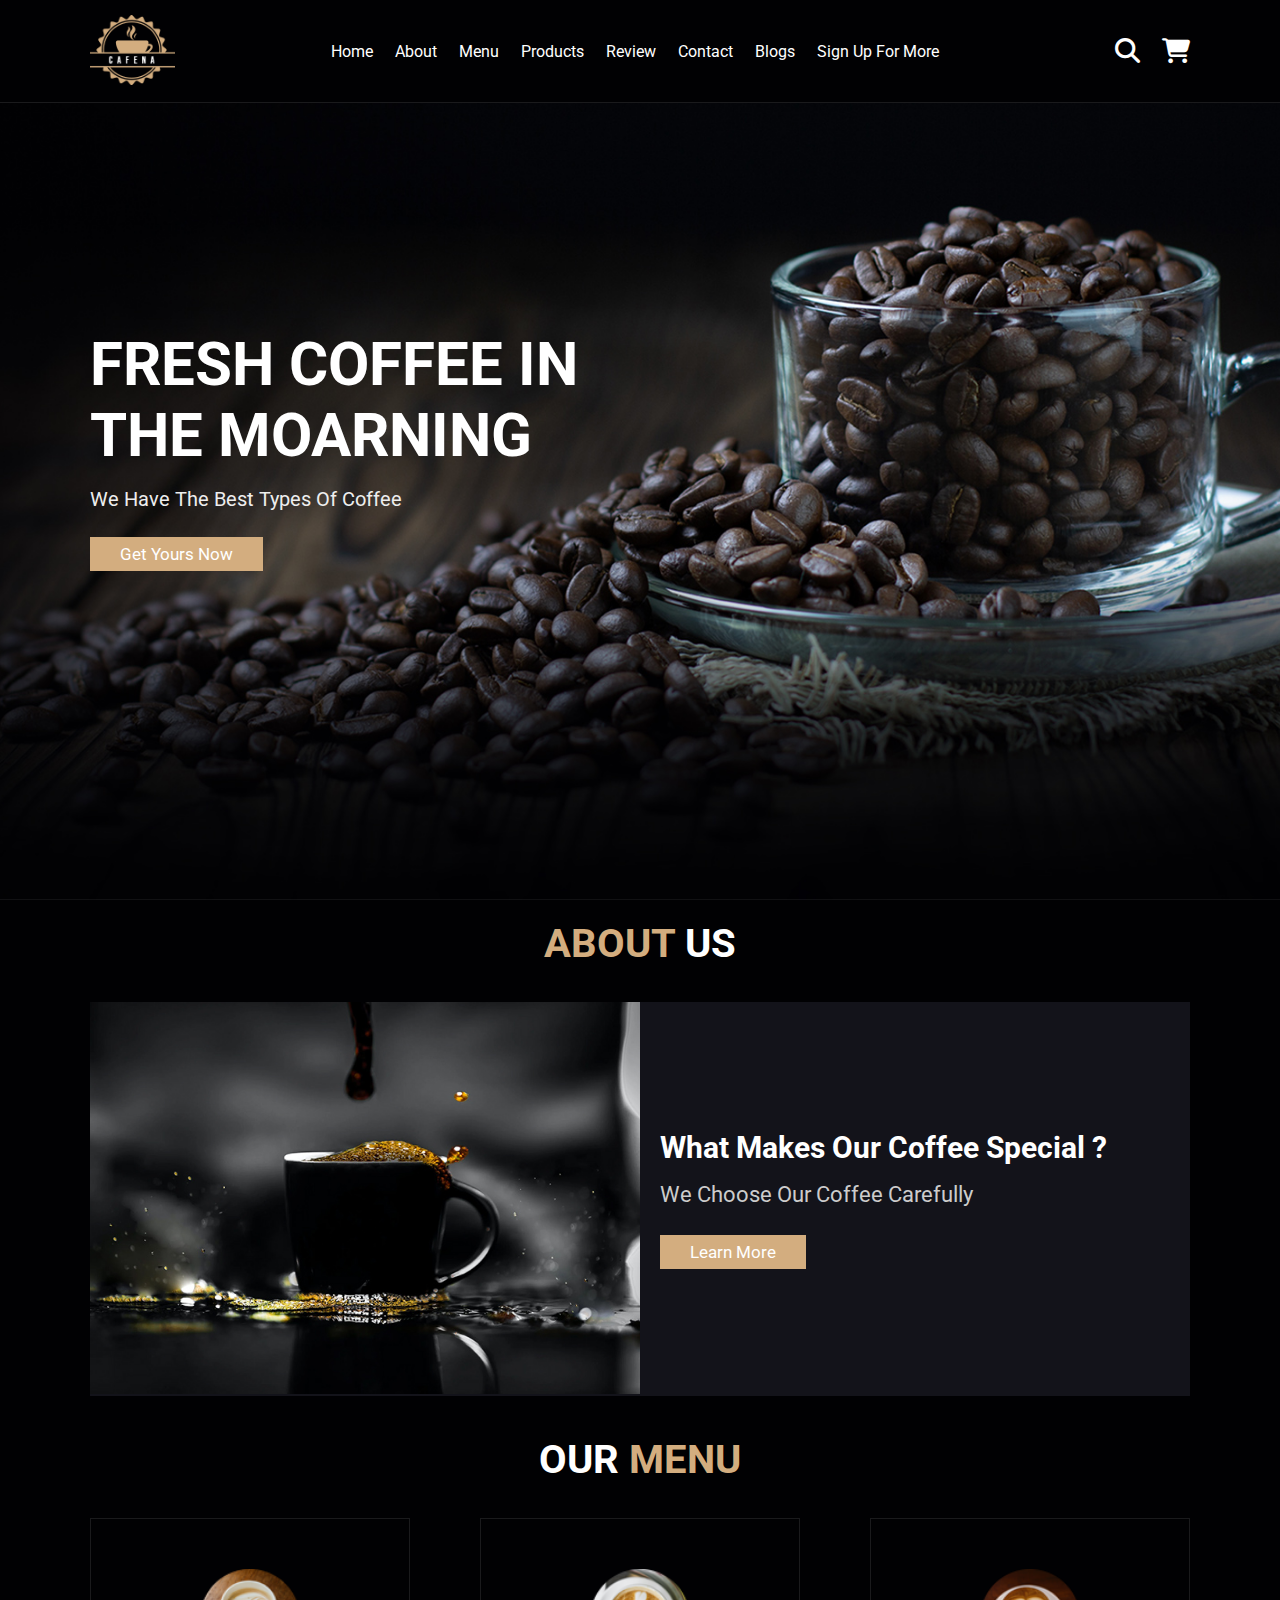
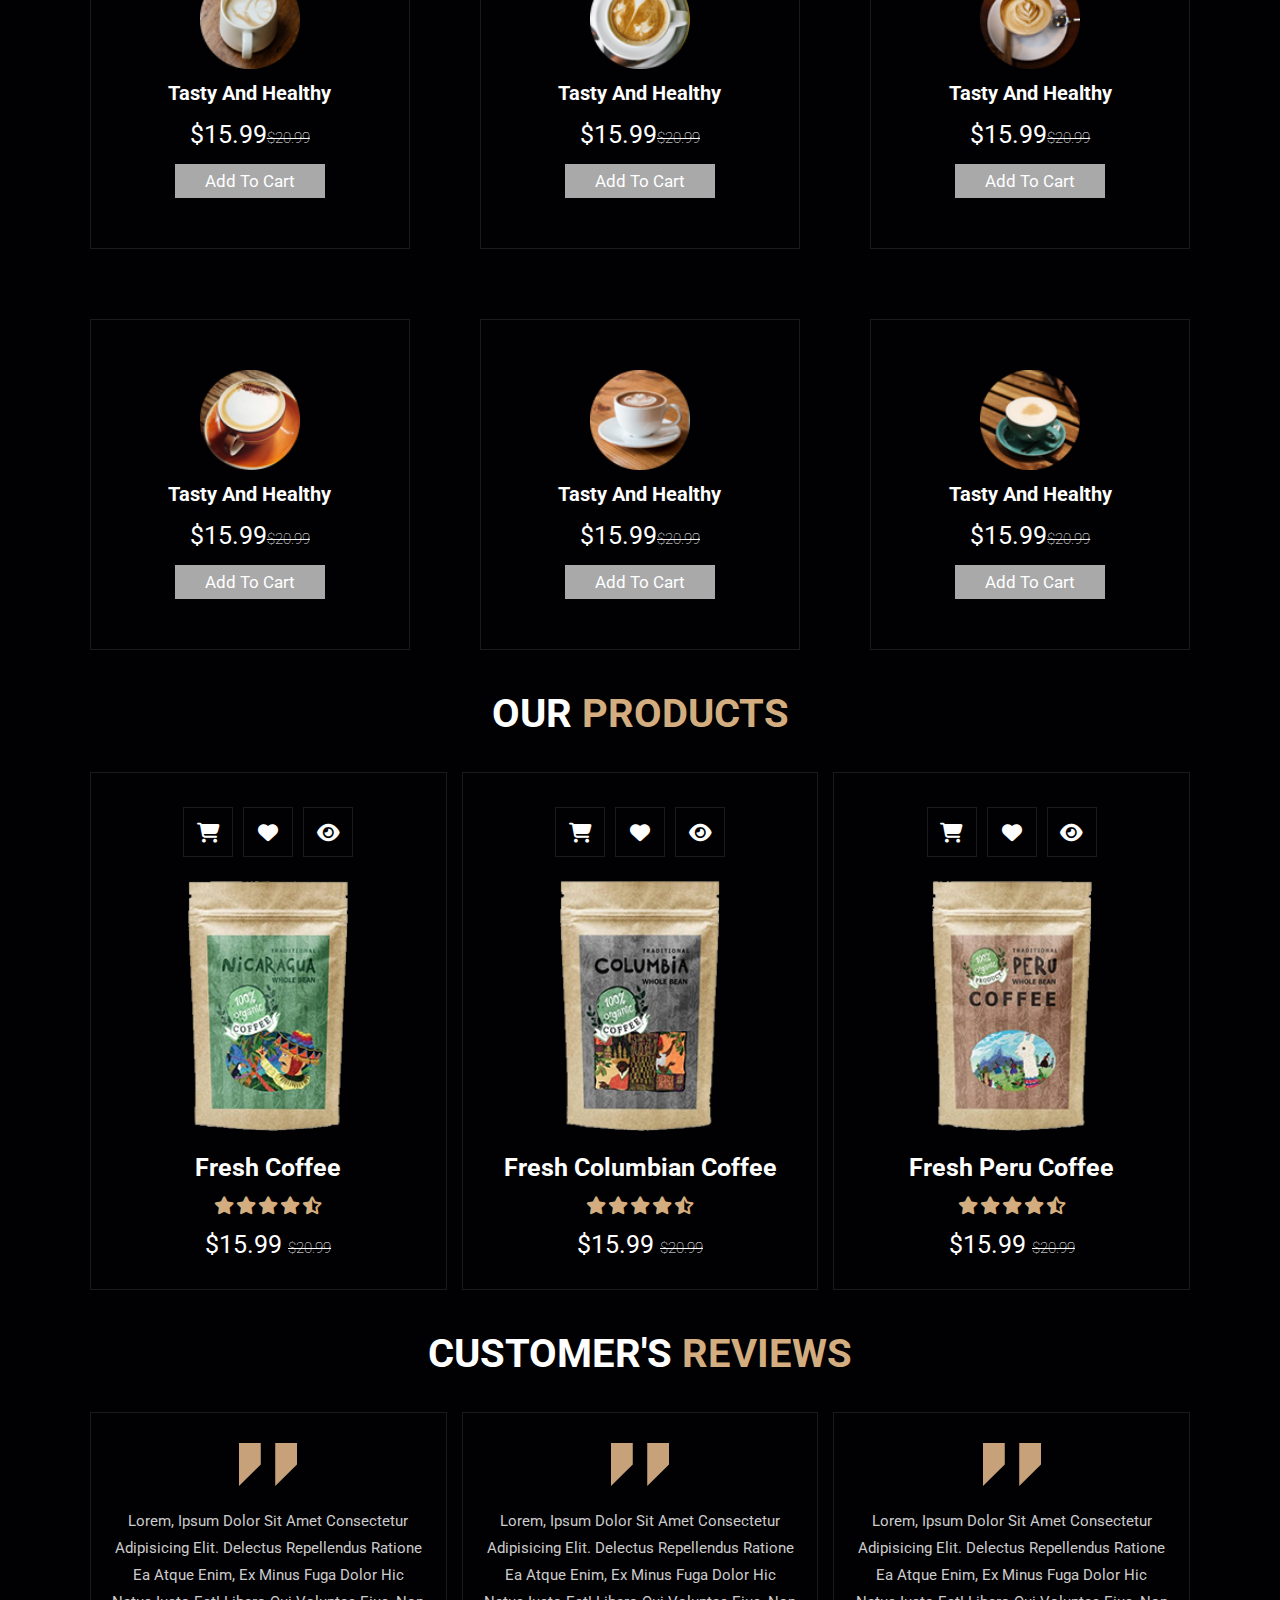
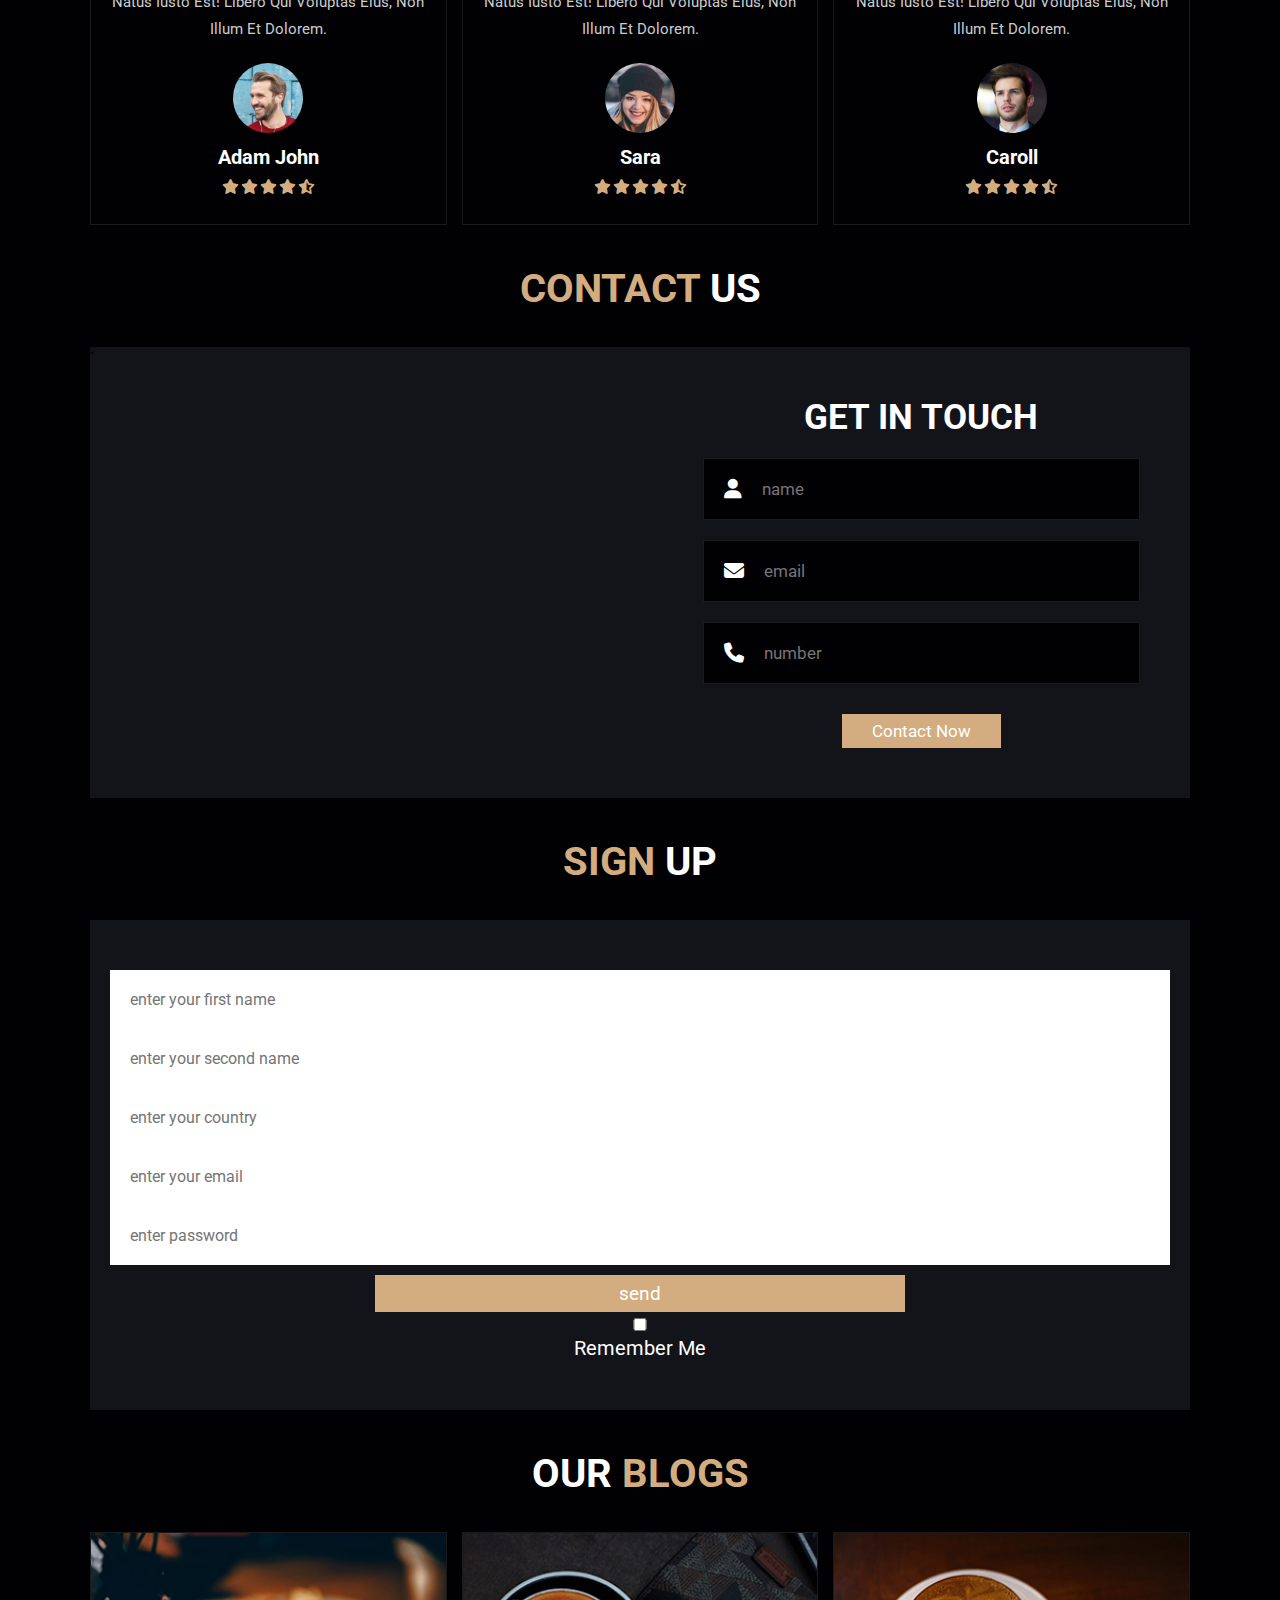
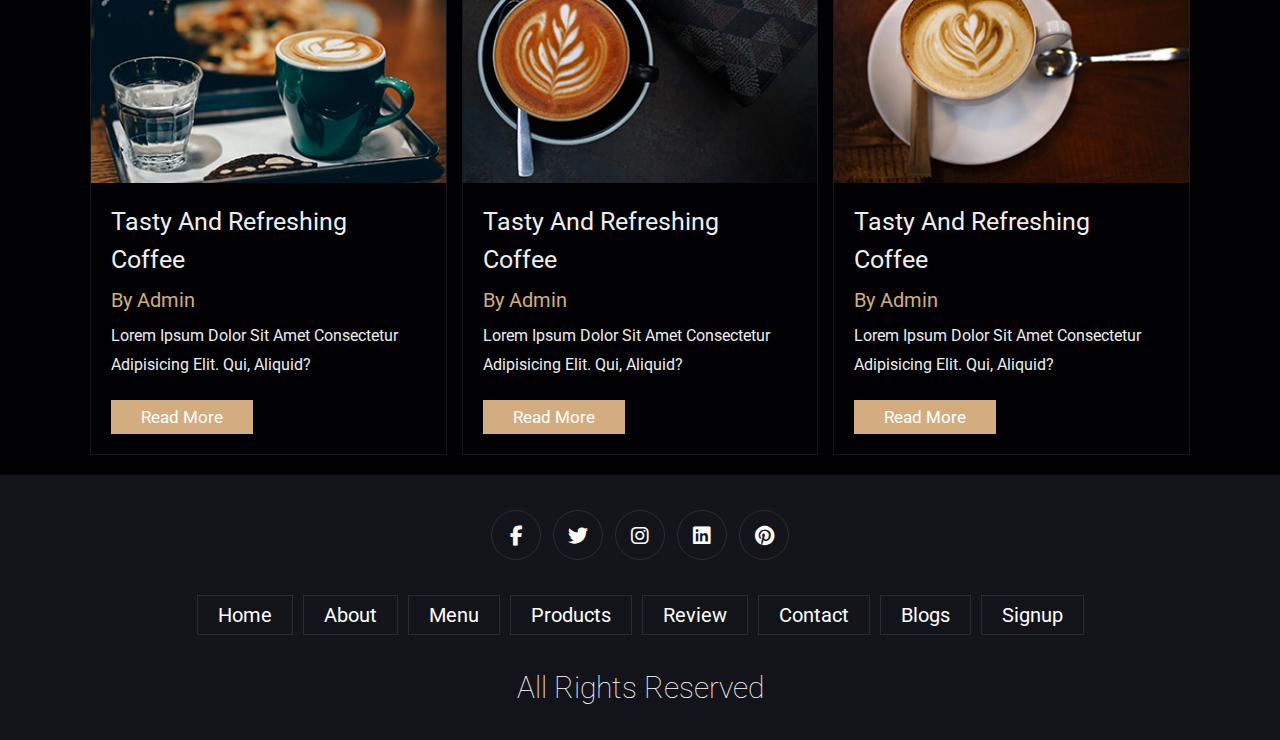
<file: index.html>
<!DOCTYPE html>
<html>
<head>
    <meta charset="UTF-8">
    <meta http-equiv="X-UA-Compatible" content="IE=edge">
    <meta name="viewport" content="width=device-width, initial-scale=1.0">
    <link rel="icon" href="IMAGES/logo.png">
   
    <title>Coffee Shop</title>
    <link rel='stylesheet'  href='https://cdnjs.cloudflare.com/ajax/libs/font-awesome/6.2.0/css/all.min.css'>
    <link rel='stylesheet'  href='style.css'>
    
</head>
<body>
    <!-- header section starts  -->
<header class="header">
<a href="index.html" class="logo">
    <img src="IMAGES/logo.png" alt="logo">
</a>
<nav class="navbar">
<a href="#home">home</a>
<a href="#about">about</a>
<a href="#menu">menu</a>
<a href="#products">products</a>
<a href="#review">review</a>
<a href="#contact">contact</a>
<a href="#blogs">blogs</a>
<a href="#signup">sign up for more </a>
</nav>
<div class="icons">
<div class="fas fa-search" id="search-btn"></div>
<div class="fas fa-shopping-cart" id="cart-btn"></div>
<div class="fas fa-bars" id="menu-btn"></div>

</div>
<div class="search-form">
<input type="search" id="search-box" placeholder="search here...">
<label for="search-box"class="fas fa-search"></label>

</div>
<div class="cart-items-container">
    <div class="cart-item">
        <span class="fas fa-times"></span>
        <img src="IMAGES/cart-item-1.png">
        <div class="content">
            <h3>cart item 01</h3>
            <div class="price">$15.99/-</div>
        </div>
    </div>
    <div class="cart-item">
        <span class="fas fa-times"></span>
        <img src="IMAGES/cart-item-2.png">
        <div class="content">
            <h3>cart item 02</h3>
            <div class="price">$15.99/-</div>
        </div>
    </div>
    <div class="cart-item">
        <span class="fas fa-times"></span>
        <img src="IMAGES/cart-item-3.png">
        <div class="content">
            <h3>cart item 03</h3>
            <div class="price">$15.99/-</div>
        </div>
    </div>
    <div class="cart-item">
        <span class="fas fa-times"></span>
        <img src="IMAGES/cart-item-4.png">
        <div class="content">
            <h3>cart item 04</h3>
            <div class="price">$15.99/-</div>
        </div>
    </div>
    <a href="#" class="btn" >checkout now</a>
</div>
</header>
    <!-- header section ends -->

<!-- home section starts  -->
<section class="home"id="home">
<div class="content"><h3>fresh coffee in the moarning</h3>
    <p> we have the best types of coffee</p>
    <a href="#" class="btn"> get yours now</a>
</div>
</section>
    <!-- home section ends -->

<!-- about section starts  -->
<section class="about" id="about">
<h1 class="heading"><span> about</span> us </h1>
<div class="row">
    <div class="image">
<img src="IMAGES/about-img.jpeg">
    </div>
    <div class="content"><h3> what makes our coffee special ?</h3>
    <p> we choose our coffee carefully </p>
    
    <a href="#" class="btn">learn more </a>
    </div>
</div>
</section>
    <!-- about section ends -->

<!-- menu section starts  -->

<section class="menu" id="menu">
    <h1 class="heading">our <span>menu</span>
    </h1>
    <div class="box-container">
<div class="box">
    <img src="IMAGES/menu-1.png">
    <h3>tasty and healthy</h3>
    <div class="price">$15.99<span>$20.99</span></div>
    <a href="#" class="btn"> add to cart</a>
</div>
<div class="box">
    <img src="IMAGES/menu-2.png">
    <h3>tasty and healthy</h3>
    <div class="price">$15.99<span>$20.99</span></div>
    <a href="#" class="btn"> add to cart</a>
</div>
<div class="box">
    <img src="IMAGES/menu-3.png">
    <h3>tasty and healthy</h3>
    <div class="price">$15.99<span>$20.99</span></div>
    <a href="#" class="btn"> add to cart</a>
</div>
<div class="box">
    <img src="IMAGES/menu-4.png">
    <h3>tasty and healthy</h3>
    <div class="price">$15.99<span>$20.99</span></div>
    <a href="#" class="btn"> add to cart</a>
</div>
<div class="box">
    <img src="IMAGES/menu-5.png">
    <h3>tasty and healthy</h3>
    <div class="price">$15.99<span>$20.99</span></div>
    <a href="#" class="btn"> add to cart</a>
</div>
<div class="box">
    <img src="IMAGES/menu-6.png">
    <h3>tasty and healthy</h3>
    <div class="price">$15.99<span>$20.99</span></div>
    <a href="#" class="btn"> add to cart</a>
</div>
    </div>
</section>
    <!-- menu section ends -->
    <!-- products section starts -->
<section class="products" id="products">
    <h1 class="heading">our <span>products
    </span></h1>
    <div class="box-container">
        <div class="box">
            <div class="icons">
                <a href="#"class="fas fa-shopping-cart"></a>
                <a href="#"class="fas fa-heart"></a>
                <a href="#"class="fas fa-eye"></a>
            </div>
            <div class="image">
            <img src="IMAGES/product-1.png">
            </div>
            <div class="content">
                <h3>fresh coffee</h3>
                <div class="stars">
                  <i class="fas fa-star"></i>
                  <i class="fas fa-star"></i>
                  <i class="fas fa-star"></i>
                  <i class="fas fa-star"></i>
                  <i class="fas fa-star-half-alt"></i>
                </div>
                <div class="price">$15.99 <span>$20.99</span></div>
            </div>
        </div>
        <div class="box">
            <div class="icons">
                <a href="#"class="fas fa-shopping-cart"></a>
                <a href="#"class="fas fa-heart"></a>
                <a href="#"class="fas fa-eye"></a>
            </div>
            <div class="image">
            <img src="IMAGES/product-2.png">
            </div>
            <div class="content">
                <h3>fresh columbian coffee</h3>
                <div class="stars">
                  <i class="fas fa-star"></i>
                  <i class="fas fa-star"></i>
                  <i class="fas fa-star"></i>
                  <i class="fas fa-star"></i>
                  <i class="fas fa-star-half-alt"></i>
                </div>
                <div class="price">$15.99 <span>$20.99</span></div>
            </div>
        </div>
        <div class="box">
            <div class="icons">
                <a href="#"class="fas fa-shopping-cart"></a>
                <a href="#"class="fas fa-heart"></a>
                <a href="#"class="fas fa-eye"></a>
            </div>
            <div class="image">
            <img src="IMAGES/product-3.png">
            </div>
            <div class="content">
                <h3>fresh peru coffee</h3>
                <div class="stars">
                  <i class="fas fa-star"></i>
                  <i class="fas fa-star"></i>
                  <i class="fas fa-star"></i>
                  <i class="fas fa-star"></i>
                  <i class="fas fa-star-half-alt"></i>
                </div>
                <div class="price">$15.99 <span>$20.99</span></div>
            </div>
        </div>
        
    </div>
</section>
    <!-- review section starts  -->
<section class="review"id="review">
    <h1 class="heading">customer's<span> reviews</span></h1>
    <div class="box-container">
        <div class="box"><img src="IMAGES/quote-img.png">
        <p>Lorem, ipsum dolor sit amet consectetur adipisicing elit. Delectus repellendus ratione ea atque enim, ex minus fuga dolor hic natus iusto est! Libero qui voluptas eius, non illum et dolorem.</p>
        <img src="IMAGES/pic-1.png" class="user">
        <h3> adam john </h3>
        <div class="stars">
            <i class="fas fa-star"></i>
            <i class="fas fa-star"></i>
            <i class="fas fa-star"></i>
            <i class="fas fa-star"></i>
            <i class="fas fa-star-half-alt"></i>
          </div>
    </div>
    <div class="box"><img src="IMAGES/quote-img.png">
        <p>Lorem, ipsum dolor sit amet consectetur adipisicing elit. Delectus repellendus ratione ea atque enim, ex minus fuga dolor hic natus iusto est! Libero qui voluptas eius, non illum et dolorem.</p>
        <img src="IMAGES/pic-2.png" class="user">
        <h3> sara  </h3>
        <div class="stars">
            <i class="fas fa-star"></i>
            <i class="fas fa-star"></i>
            <i class="fas fa-star"></i>
            <i class="fas fa-star"></i>
            <i class="fas fa-star-half-alt"></i>
          </div>
    </div>
    <div class="box"><img src="IMAGES/quote-img.png">
        <p>Lorem, ipsum dolor sit amet consectetur adipisicing elit. Delectus repellendus ratione ea atque enim, ex minus fuga dolor hic natus iusto est! Libero qui voluptas eius, non illum et dolorem.</p>
        <img src="IMAGES/pic-3.png" class="user">
        <h3> caroll </h3>
        <div class="stars">
            <i class="fas fa-star"></i>
            <i class="fas fa-star"></i>
            <i class="fas fa-star"></i>
            <i class="fas fa-star"></i>
            <i class="fas fa-star-half-alt"></i>
          </div>
    </div>
    </div>
</section>
    <!-- contact section starts  -->
<section class="contact" id="contact">
<h1 class="heading"><span>contact </span> us </h1>
<div class="row">< <iframe class="map" src="https://www.google.com/maps/embed?pb=!1m18!1m12!1m3!1d55251.37709961688!2d31.22344503047095!3d30.059483810375383!2m3!1f0!2f0!3f0!3m2!1i1024!2i768!4f13.1!3m3!1m2!1s0x14583fa60b21beeb%3A0x79dfb296e8423bba!2sCairo%2C%20Cairo%20Governorate!5e0!3m2!1sen!2seg!4v1662668048005!5m2!1sen!2seg" width="600" height="450" style="border:0;" allowfullscreen="" loading="lazy" referrerpolicy="no-referrer-when-downgrade"></iframe>
<form action="">
    <h3> get in touch</h3>
   <div class="inputBox">
    <span class="fas fa-user"></span>
    <input type="text" placeholder="name">
    </div>
    <div class="inputBox">
        <span class="fas fa-envelope"></span>
        <input type="email" placeholder="email">
        </div>
        <div class="inputBox">
            <span class="fas fa-phone"></span>
            <input type="number" placeholder="number">
            </div>
           <a href="#home"><input type="submit"value="contact now" class="btn"></a>
</form>
</div>
</section>
    <!-- signup section starts  -->
    <section class="signup" id="signup">
<h1 class="heading"><span>sign </span> up </h1>
        <div class="row">
        <form action="app.html">
        <input type="text" onfocus="select()" id="usrname" placeholder="enter your first name" required><br>
        <input type="text"onfocus="select()" placeholder="enter your second name" required><br>
        <input type="text"onfocus="select()" placeholder="enter your country" required><br>
        <input type="text"onfocus="select()" id="usremail" placeholder="enter your email" required><br>
        <input type="password"onfocus="select()" placeholder="enter password"required><br>
     <input type="submit" value="send" class="btn" id="btn1" onclick="SAVEiNfo()">
            <input type="checkbox" class="k" id="k" >
            <label for="k">remember me </label>
        </form>
       
        </div>
    </section>
    <!-- blogs section starts  -->
<section class="blogs" id="blogs">
<h1 class="heading"> our <span> blogs</span></h1>
<div class="box-container">
<div class="box">
    <div class="image">
        <img src="IMAGES/blog-1.jpeg">
    </div>
    <div class="content">
        <a href="#" class="title"> tasty and refreshing coffee</a>
        <span>by admin </span>
        <p> Lorem ipsum dolor sit amet consectetur adipisicing elit. Qui, aliquid?</p>
        <a href="#"class="btn">read more</a>
    </div>


</div>
<div class="box">
    <div class="image">
        <img src="IMAGES/blog-2.jpeg">
    </div>
    <div class="content">
        <a href="#" class="title"> tasty and refreshing coffee</a>
        <span>by admin </span>
        <p> Lorem ipsum dolor sit amet consectetur adipisicing elit. Qui, aliquid?</p>
        <a href="#"class="btn">read more</a>
    </div>


</div>
<div class="box">
    <div class="image">
        <img src="IMAGES/blog-3.jpeg">
    </div>
    <div class="content">
        <a href="#" class="title"> tasty and refreshing coffee</a>
        <span>by admin </span>
        <p> Lorem ipsum dolor sit amet consectetur adipisicing elit. Qui, aliquid?</p>
        <a href="#"class="btn">read more</a>
    </div>


</div>
</div>
</section>
    <!-- footer section starts  -->
<section class="footer">
    <div class="share">
        <a href="#"class="fab fa-facebook-f"></a>
        <a href="#"class="fab fa-twitter"></a>
        <a href="#"class="fab fa-instagram"></a>
        <a href="#"class="fab fa-linkedin"></a>
        <a href="#"class="fab fa-pinterest"></a>
    </div>
    <div class="links">
        <a href="#home">home</a>
<a href="#about">about</a>
<a href="#menu">menu</a>
<a href="#products">products</a>
<a href="#review">review</a>
<a href="#contact">contact</a>
<a href="#blogs">blogs</a>
<a href="#signup">signup</a>
        
    </div>
    <div class="credit"> all rights reserved </div>
</section>





    <script src='script.js'></script>
</body>
</html>
</file>
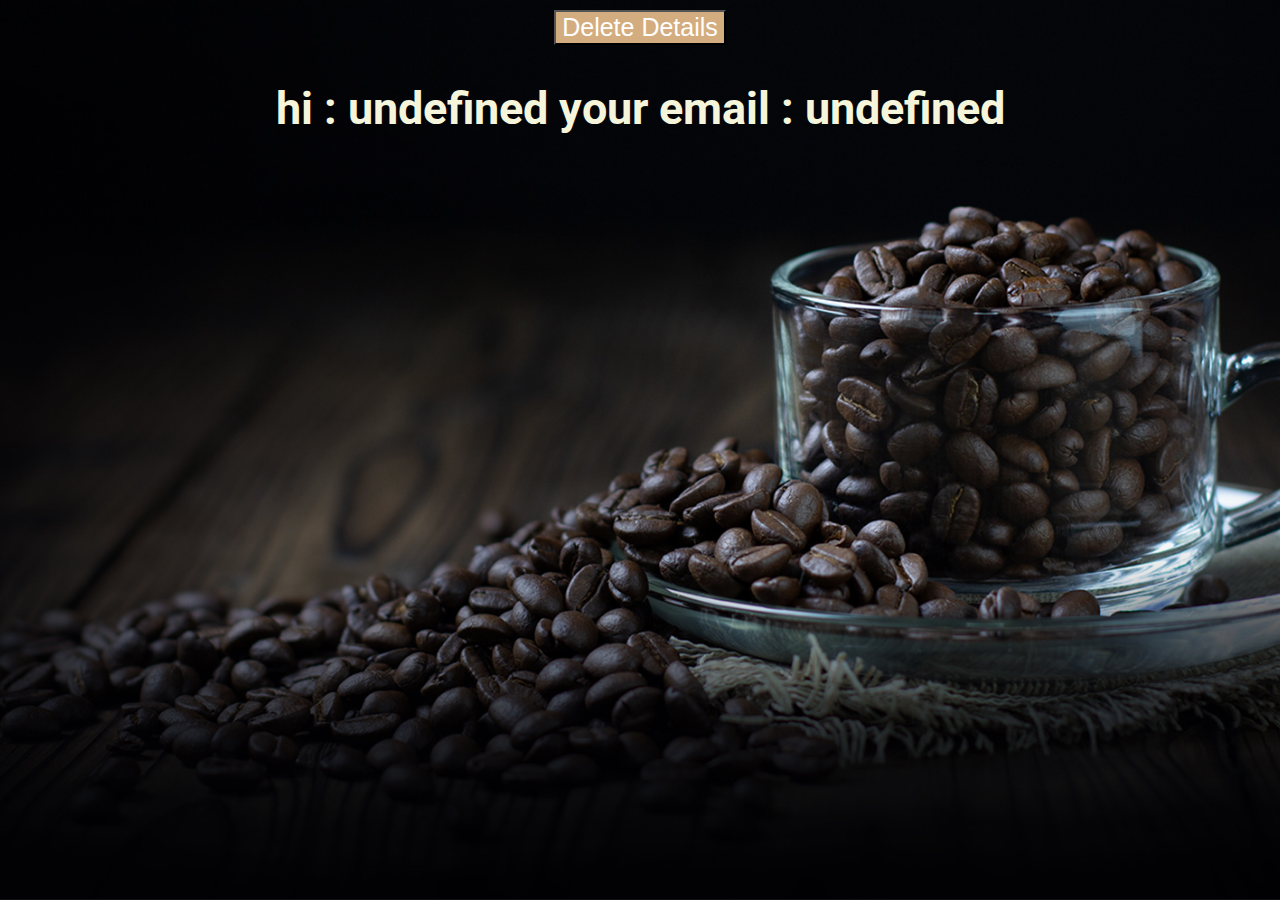
<file: app.html>
<!DOCTYPE html>
<html>
<head>
    <style>
        @import url('https://fonts.googleapis.com/css2?family=Nunito:ital,wght@0,200;0,300;0,400;0,500;0,600;1,200;1,300;1,400;1,500;1,600&family=PT+Sans:ital,wght@1,700&family=Roboto:ital,wght@0,100;0,300;0,400;0,500;0,700;1,100;1,300;1,400&display=swap');
        html{
            height: 100%;
            width: 100%;
             text-align: center;
            font-family: 'Roboto';
            font-size: 30px;
            overflow-x: hidden;
            overflow-y: hidden;
        
    }
            body{
               
                  background:url(IMAGES/home-img.jpeg);
        background-size:cover;
                background-position: center;
                background-repeat: no-repeat;
        
    
            
            }
            
            h2{
            
                color: beige;
                
                
               
                
    }
           
            /*.signup{
        width: 500px;
        height: 200px;
        
        margin-top: 20px;
        margin-left: 500px;
       /* background-image: url(../images/blog2.webp);
        background-position: center;
        background-size: 500px 150px;*/
               
                
        
        
    
           /* input:hover{
                background-color: gray;
    }
            form {
                font-family: fantasy;
                color: white;
                flex: 1 1 45rem;
    padding: 5rem 2rem;
    text-align: center;
    }
    form input{
        font-size: 1.7rem;
  
    padding: .5rem;
    color: black;
    text-transform: none;
    background: #fff;
    }
    form h1 {
font-size: 1.6rem;
    }
        */
        .div1 .d1{
             font-size:25px ;
            color:#fff;
            background: #d3ad7f;
            cursor: pointer;
            
        }
          
            
        </style>
        
   
   
</head>
<body onload="greet()" >
    
   
  
   

<div class="div1"> <input type="button" class="d1" id="d1" value="Delete Details" onclick="DELETEINfo()"></div>

   <script src="script.js"></script>




    
</body>
</html>
</file>
<file: style.css>
@import url('https://fonts.googleapis.com/css2?family=Nunito:ital,wght@0,200;0,300;0,400;0,500;0,600;1,200;1,300;1,400;1,500;1,600&family=PT+Sans:ital,wght@1,700&family=Roboto:ital,wght@0,100;0,300;0,400;0,500;0,700;1,100;1,300;1,400&display=swap');
 :root{
    --main-color:#d3ad7f;
    --black:#13131a;
    --bg:#010103;
    --border:.1rem  solid rgba(255,255,255,.1);
 }

*{
    font-family: 'Roboto',sans-serif;
    margin: 0;
    padding: 0;
    outline: none;
    border: none;
    text-decoration: none;
    box-sizing: border-box;
    text-transform: capitalize;
    transition: .1s linear;
}
html{
    font-size: 62.5%;
    overflow-x: hidden;
    scroll-padding-top: 9rem;
    scroll-behavior: smooth;
}
html::-webkit-scrollbar{
    width: .6rem;
    
}

html::-webkit-scrollbar-track{
    background: #010103;
}
html::-webkit-scrollbar-thumb{
    background: #fff;
    border-radius: 6rem;
}
body{
    background: var(--bg);
}
.header{
    background: var(--bg);
    display: flex;
    align-items: center;
    justify-content: space-between;
    padding:1.5rem 7%;
    border-bottom: var(--border);
    position: fixed;
    top:0; left: 0; right: 0;
    z-index: 1000;
}
.header .logo img{
    height: 7rem;
}
.header .navbar a{
    margin: 0 1rem;
    font-size: 1.6rem;
    color: #fff;
}
.header .navbar a:hover{
    color: var(--main-color);
    border-bottom: .3rem solid var(--main-color);
    padding-bottom: .5rem;
    
    
}
.header .icons div{
    cursor: pointer;
    color: #fff;
    font-size: 2.5rem;
    margin-left: 2rem;
}
.header .icons div:hover{
  
    color:var(--main-color);
    transform: scale(1.2);
}
#menu-btn{
    display: none;
}
.header .search-form{
    position: absolute;
    top:115%; right:7% ;
    background: #fff;
    width: 50rem;
    height: 5rem;
    display: flex;
    align-items: center;
    transform: scaleY(0);
    transform-origin: top;
}
.header .search-form.active{
    transform: scaleY(1);
}
.header .search-form input{
width: 100%;
height: 100%;
font-size: 1.6rem;
color: var(--black);
padding: 1rem;
text-transform: none;
}
.header .search-form label{
    cursor: pointer;
    font-size: 2.2rem;
    color:var(--black);
    margin-right: 1.5rem;

}
.header .search-form label:hover{
    color: var(--main-color);
    transform: scale(1.2);
}


.header .cart-items-container{
    position: absolute;
    top:100%;
    right: -100%;
    height: calc(100vh - 9.5rem);
    width: 35rem;
    background: #fff;
    padding: 0 1.5rem;
}
.header .cart-items-container .cart-item{
    position: relative;
    margin: 0 2rem;
    display: flex;
    align-items: center;
    gap: 1.5rem;
}
.header .cart-items-container .cart-item .fa-times {
    position: absolute;
    top: 1rem;
    right: 1rem;
    font-size: 2rem;
    cursor: pointer;
    color: var(--black);

}
.header .cart-items-container .cart-item .fa-times:hover{
    color: var(--main-color);
    transform: scale(1.5);
}
.header .cart-items-container .cart-item img{
    height: 7rem;

}
.header .cart-items-container .cart-item .content h3{
    font-size: 2rem;
    color: var(--black);
    padding-bottom: .5rem;
}
.header .cart-items-container .cart-item .content h3{
    font-size: 2rem;
    color: var(--black);
    padding-bottom: .5rem;
}
.header .cart-items-container .cart-item .content .price{
    font-size: 1.6rem;
    color: var(--main-color);
   
}
.header .cart-items-container.active{
    right: 0;
}
.btn{
    margin-top: 1rem;
    display: inline-block;
    padding: .7rem 3rem;
    font-size: 1.7rem;
    background: var(--main-color);
color:#fff;
cursor: pointer;
}
.btn:hover{
    letter-spacing: .5rem;
}
header .cart-items-container .btn{
    width: 100%;
    text-align: center;
}
.home{
    min-height: 100vh;
    display: flex;
    align-items: center;
    background: url(IMAGES/home-img.jpeg) no-repeat;
    background-position: center;
    background-size: cover;

}
section{
    padding: 2rem 7%;
}
.home .content{
    max-width: 60rem;
}
.home .content h3{
    font-size:6rem ;
    text-transform: uppercase;
    color: #fff;
}
.home .content p{
    color:#eee;
    font-size:2rem ;
    
    line-height: 1.8;
    padding: 1rem 0;
}
.heading{
    text-align: center;
    color: #fff;
    text-transform: uppercase;
    padding-bottom: 3.5rem;
    font-size: 4rem;
}
.heading span {
    color: var(--main-color);
    text-transform: uppercase;
}
.about .row{
    display: flex;
    align-items: center;
    background: var(--black);
    flex-wrap: wrap;

}
.about .row .image{
flex:1 1 45rem;
}
.about .row .image img{
    width: 100%;
}
.about .row .content{
    flex:1 1 45rem;
    padding: 2rem;
}
.about .row .content h3{
font-size: 3rem;
color: #fff;

}
.about .row .content p{
   padding: 1rem 0;
   font-size: 2.2rem;
color: #ccc;
line-height: 1.8;
    
    }
    .menu .box-container{
        display: grid;
        grid-template-columns: repeat(auto-fit, minmax(30rem, 1fr));
        gap:7rem;
        
    }
    .menu .box-container .box{
        padding: 5rem;
    
        text-align: center;
        border: var(--border);

    }
    .menu .box-container .box img{
        height: 10rem;
    }
    .menu .box-container .box h3{
        color: #fff;
        font-size: 2rem;
        padding: 1rem 0;
    }
    .menu .box-container .box .price{
        color: #fff;
        font-size: 2.5rem;
        padding: .5rem 0;
    }
    .menu .box-container .box .price span{
        color: #fff;
        font-size: 1.5rem;
        text-decoration: line-through;
        font-weight: lighter;
    }
    .menu .box-container .box .btn{
        background: darkgray;
    }
    .menu .box-container .box:hover{
        background: var(--main-color);
    }

   /* .menu .box-container .box:hover > *{
        color: var(--black);
    }*/
.products .box-container{
    display: grid;
    grid-template-columns: repeat(auto-fit, minmax(30rem, 1fr));
    gap:1.5rem;
}
.products .box-container .box{
    text-align: center;
    border: var(--border);
padding: 3rem;
}
.products .box-container .box .icons a{
    width: 5rem;
    height: 5rem;
    line-height: 5rem;
    font-size: 2rem;
    border: var(--border);
    color: #fff;
    margin: .4rem;

}
.products .box-container .box .icons a:hover{
    background: var(--main-color);
    color: #010103;
}
.products .box-container .box .image {
    padding: 2rem 0;
}
.products .box-container .box .image img{
    height: 25rem;
}
.products .box-container .box .content h3 {
color: #fff;
font-size: 2.5rem;

}
.products .box-container .box .content .stars{
   
    padding: 1.5rem;
}
.products .box-container .box .content .stars i{
   font-size: 1.8rem;
   color: var(--main-color);
}

.products .box-container .box .content .price{
    color: #fff;
    font-size: 2.5rem;

}
.products .box-container .box .content .price span{
    text-decoration: line-through;
    font-weight: lighter;
    font-size: 1.5rem;
    
}
.review .box-container{
    display: grid;
    grid-template-columns: repeat(auto-fit, minmax(30rem, 1fr));
    gap:1.5rem;
}
.review .box-container .box{
    border: var(--border);
    text-align: center;
    padding:3rem 2rem;
}
.review .box-container .box p{
    font-size: 1.5rem;
    line-height: 1.8;
    color: #ccc;
    padding: 2rem 0;
}
.review .box-container .box .user{
    height: 7rem;
    width: 7rem;
    border-radius: 50%;
    object-fit: cover;

}
.review .box-container .box .user:hover{
    transform: scale(1.2);
}
.review .box-container .box h3{
    padding: 1rem 0;
    font-size: 2rem;
    color: #fff;

}
.review .box-container .box .stars i{
    color: var(--main-color);
    font-size: 1.5rem;
}
.contact .row{
    display: flex;
    flex-wrap: wrap;
    background: var(--black);
   
    gap:1rem;
}
.contact .row .map{
    flex: 1 1 45rem;
    width: 100%;
    object-fit: cover;
}
.contact .row form{
    flex: 1 1 45rem;
    padding: 5rem 5rem;
    text-align: center;

}
.contact .row form h3{
    text-transform: uppercase;
    font-size: 3.5rem;
    color: #fff;

}
.contact .row form .inputBox{
    display: flex;
    align-items: center;
    margin-top: 2rem;
    margin-bottom: 2rem;
    background: var(--bg);
    border: var(--border);
}
.contact .row form .inputBox span {
padding-left: 2rem;
font-size: 2rem;
color: #fff;
}
.contact .row form .inputBox input{
    font-size: 1.7rem;
    width: 100%;
    padding: 2rem;
    color: #fff;
    text-transform: none;
    background: none;

}
.signup .row{
      display: flex;
    flex-wrap: wrap;
    background: var(--black);
   
    gap:1rem;
    
}
 .signup .row form{
    flex: 1 1 45rem;
    padding: 5rem 2rem;
    text-align: center;

}
.signup .row form input{
     font-size: 1.6rem;
    width: 100%;
    padding: 2rem;
    
    color: black;
    text-transform: none;
    
}


.signup .row form .btn{
       margin-top: 1rem;
    display: inline-block;
    padding: .7rem 3rem;
    font-size: 1.9rem;
    width: 50%;
    background: var(--main-color);
color:#fff;
cursor: pointer;
}
.signup .row form{
    color: white;
    font-size: 2rem;
}
.signup .row form input:hover{
    background: var(--main-color);
}



.blogs .box-container{
    display: grid;
    grid-template-columns: repeat(auto-fit, minmax(30rem, 1fr));
    gap:1.5rem;
}
.blogs .box-container .box{
    border: var(--border);

}
.blogs .box-container .box .image{
    height: 25rem;
    width: 100%;
    overflow: hidden;
}
.blogs .box-container .box .image img{
    height: 100%;
    width: 100%;
    object-fit: cover;
}
.blogs .box-container .box:hover .image img{
    transform: scale(1.2);
}
.blogs .box-container .box .content{
    padding: 2rem;
}
.blogs .box-container .box .content .title{
    font-size: 2.5rem;
    line-height: 1.5;
    color: #eee;
}
.blogs .box-container .box .content .title:hover{
  color: var(--main-color);
}
.blogs .box-container .box .content span{
    color: var(--main-color);
    display: block;
    padding-top: 1rem;
    font-size: 2rem;
}
.blogs .box-container .box .content p{
    font-size: 1.6rem;
    color: #eee;
    padding: 1rem 0;
    line-height: 1.8;
}
.footer{
    background: var(--black);
    text-align: center;

}
.footer .share{
    padding: 1rem 0;
}
.footer .share a{
   height: 5rem;
   width: 5rem;
   line-height: 5rem;
   font-size: 2rem;
   color: #fff;
   border: var(--border);
   margin: .5rem;
   border-radius: 50%;

}
.footer .share a:hover{
    background-color: var(--main-color);
}
.footer .links{
    display: flex;
    justify-content: center;
    flex-wrap: wrap;
    padding: 2rem 0;
    gap:1rem;

}
.footer .links a{
    padding: .7rem 2rem ;
    color: #fff;
    border: var(--border);
    font-size: 2rem;

}
.footer .links a:hover{
    background-color: var(--main-color);
}
.footer .credit{
    font-size: 3rem;
    color: #fff;
    font-weight: lighter;
    padding: 1.5rem;


}


@media (max-width:991px){

    html{
        font-size: 55%;
    }

    .header{
        padding:1.5rem 2rem;
    }

    section{
        padding:2rem;
    }

}

@media (max-width:768px){

    #menu-btn{
        display: inline-block;
    }

    .header .navbar{
        position: absolute;
        top:100%; right: -100%;
        background: #fff;
        width: 30rem;
        height: calc(100vh - 9.5rem);
    }

    .header .navbar.active{
        right:0;
    }

    .header .navbar a{
        color:var(--black);
        display: block;
        margin:1.5rem;
        padding:.5rem;
        font-size: 2rem;
    }

    .header .search-form{
        width: 90%;
        right: 2rem;
    }
    .home{
        background-position: left;
        justify-content: center;
        text-align: center;

    }
    .home .content h3{
        font-size: 4.5rem;
    }
    .home .content p{
        font-size: 2rem;
    }

}


@media (max-width:450px){
   html{
    font-size: 50%;
   }
   
}
</file>
